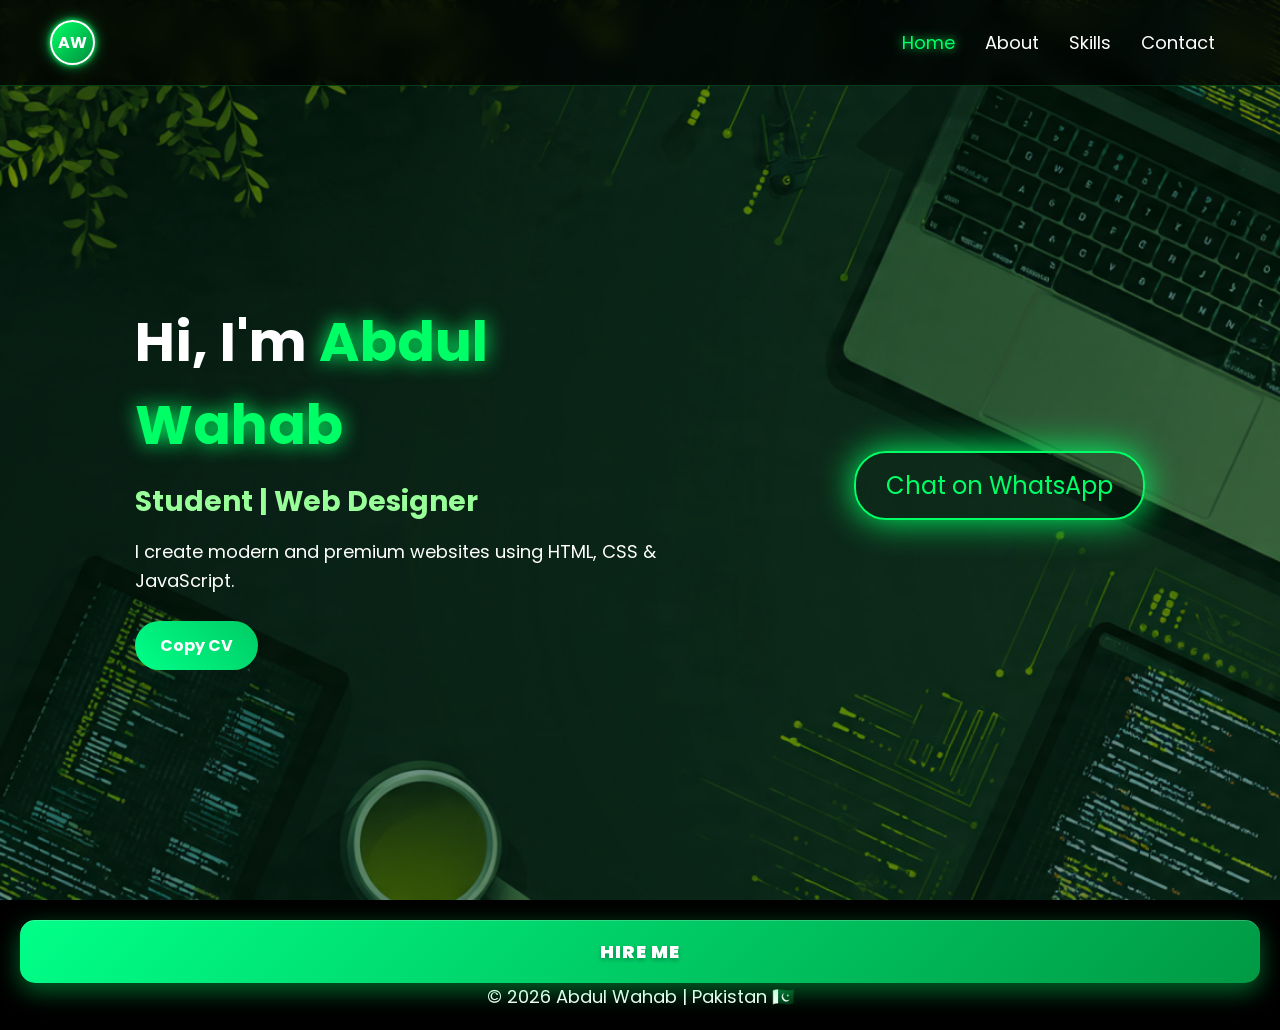
<file: index.html>
<!DOCTYPE html>
<html lang="en">
<head>
  <meta charset="UTF-8">
  <meta name="viewport" content="width=device-width, initial-scale=1.0">
  <title>Abdul Wahab | Home</title>
  <link href="https://fonts.googleapis.com/css2?family=Poppins:wght@400;700;900&display=swap" rel="stylesheet">
  <link rel="stylesheet" href="style.css">
</head>
<body>
  <header>
    <nav>
      <div class="logo-nav"><div class="circle"><span>AW</span></div></div>
      <div class="menu-toggle" onclick="toggleMenu()">☰</div>
      <ul id="navLinks">
        <li><a href="./index.html" class="active">Home</a></li>
        <li><a href="about.html">About</a></li>
        <li><a href="skills.html">Skills</a></li>
        <li><a href="contact.html">Contact</a></li>
        </ul>

    
    </nav>
  </header>

  <section class="hero">
    <div class="text">
      <h1>Hi, I'm <span>Abdul Wahab</span></h1>
      <h3>Student | Web Designer</h3>
      <p>I create modern and premium websites using HTML, CSS & JavaScript.</p>
      <a href="copy.html" class="btn" >Copy CV</a>
    </div>
    <div class="image">
      <a href="https://wa.me/923703696526" target="_blank" class="whatsapp-btn">Chat on WhatsApp</a>
    </div>
  </section>

  <footer>
    <a href="https://wa.me/923703696526?text=Hello%20Abdul Wahab!%20I%20saw%20your%20portfolio%20and%20want%20to%20hire%20you%20for%20my%20project.%20Are%20you%20available?" target="_blank" id="btn">HIRE ME</a><p>© 2026 Abdul Wahab | Pakistan 🇵🇰</p></footer>
  <script src="script.js"></script>
</body>
</html>
</file>
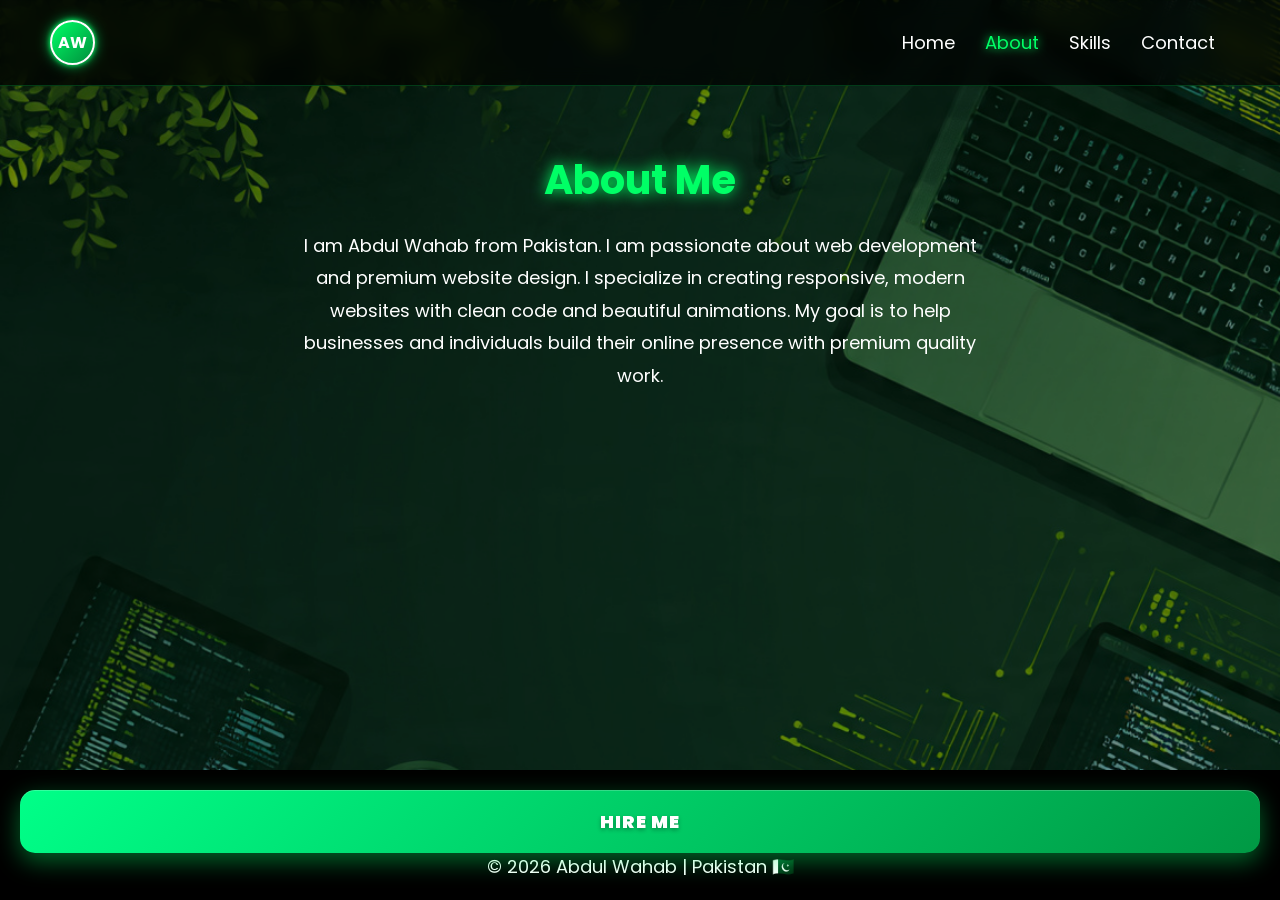
<file: about.html>
<!DOCTYPE html>
<html lang="en">
<head>
  <meta charset="UTF-8">
  <meta name="viewport" content="width=device-width, initial-scale=1.0">
  <title>Abdul Wahab | About</title>
  <link href="https://fonts.googleapis.com/css2?family=Poppins:wght@400;700;900&display=swap" rel="stylesheet">
  <link rel="stylesheet" href="style.css">
</head>
<body>
  <header>
    <nav>
      <div class="logo-nav"><div class="circle"><span>AW</span></div></div>
      <div class="menu-toggle" onclick="toggleMenu()">☰</div>
      <ul id="navLinks">
        <li><a href="index.html">Home</a></li>
        <li><a href="about.html" class="active">About</a></li>
        <li><a href="skills.html">Skills</a></li>
        <li><a href="contact.html">Contact</a></li>
      </ul>
    </nav>
  </header>

  <section class="page-section">
    <h2>About Me</h2>
    <p>I am Abdul Wahab from Pakistan. I am passionate about web development and premium website design. I specialize in creating responsive, modern websites with clean code and beautiful animations. My goal is to help businesses and individuals build their online presence with premium quality work.</p>
  </section>

  <footer><a href="https://wa.me/923703696526?text=Abdul%20Wahab%2C%20kya%20ap%20mera%20kam%20kare%20ga." target=""  id="btn"> HIRE ME</a><p>© 2026 Abdul Wahab | Pakistan 🇵🇰</p></footer>
  <script src="script.js"></script>
</body>
</html>
</file>
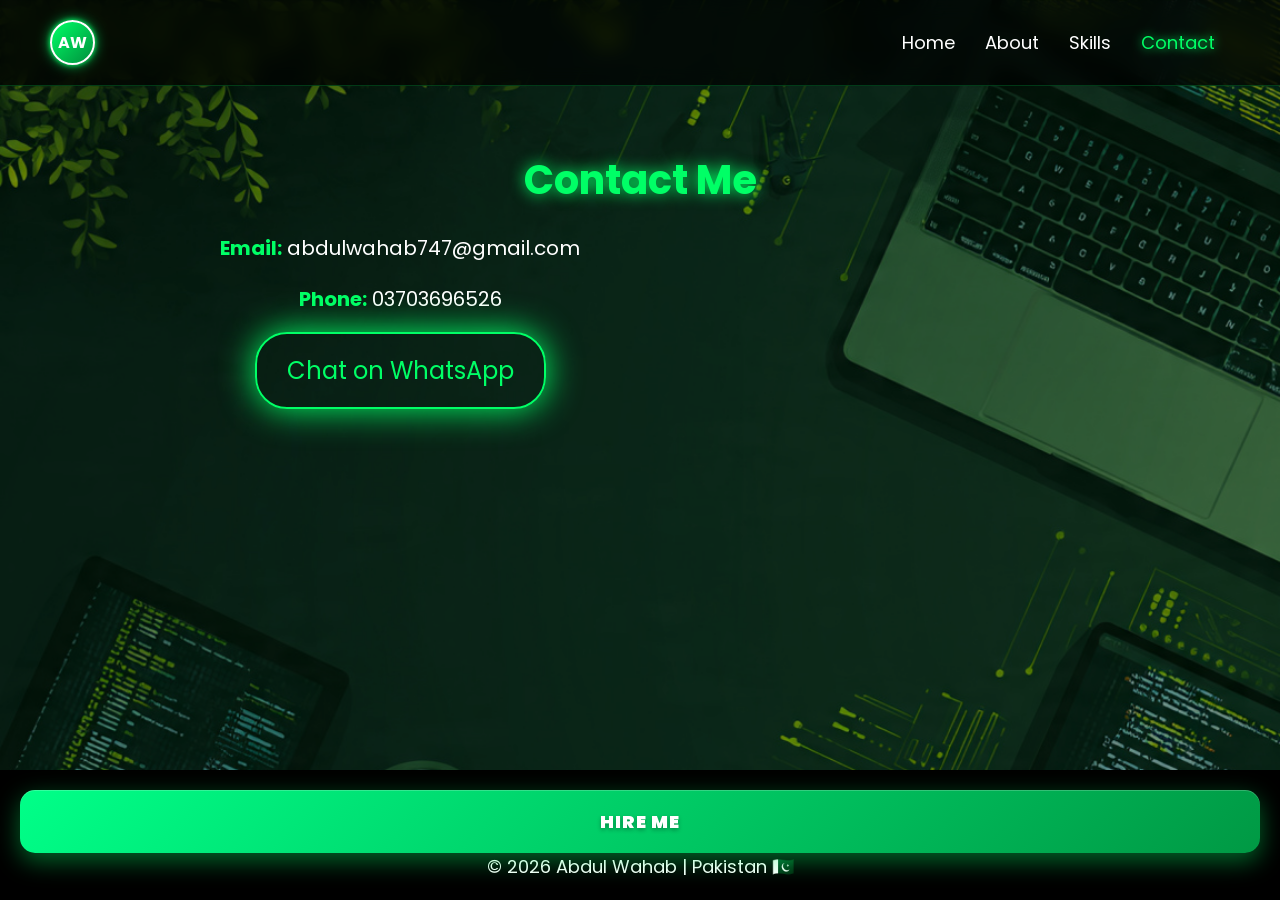
<file: contact.html>
<!DOCTYPE html>
<html lang="en">
<head>
  <meta charset="UTF-8">
  <meta name="viewport" content="width=device-width, initial-scale=1.0">
  <title>Abdul Wahab | Contact</title>
  <link href="https://fonts.googleapis.com/css2?family=Poppins:wght@400;700;900&display=swap" rel="stylesheet">
  <link rel="stylesheet" href="style.css">
</head>
<body>
  <header>
    <nav>
      <div class="logo-nav"><div class="circle"><span>AW</span></div></div>
      <div class="menu-toggle" onclick="toggleMenu()">☰</div>
      <ul id="navLinks">
        <li><a href="index.html">Home</a></li>
        <li><a href="about.html">About</a></li>
        <li><a href="skills.html">Skills</a></li>
        <li><a href="contact.html" class="active">Contact</a></li>
      
      </ul>
    </nav>
  </header>

  <section class="page-section">
    <h2>Contact Me</h2>
    <div class="contact-info">
      <p><span class="box-label">Email:</span> abdulwahab747@gmail.com</p>
      <p><span class="box-label">Phone:</span> 03703696526</p>
      <p><a href="https://wa.me/923703696526"class="whatsapp-btn" target="_blank"> Chat on WhatsApp</a></p>
    </div>
  </section>

  <footer><a href="https://wa.me/923703696526?text=Abdul%20Wahab%2C%20kya%20ap%20mera%20kam%20kare%20ga." target=""  id="btn"> HIRE ME</a><p>© 2026 Abdul Wahab | Pakistan 🇵🇰</p></footer>
  <script src="script.js"></script>
</body>
</html>
</file>
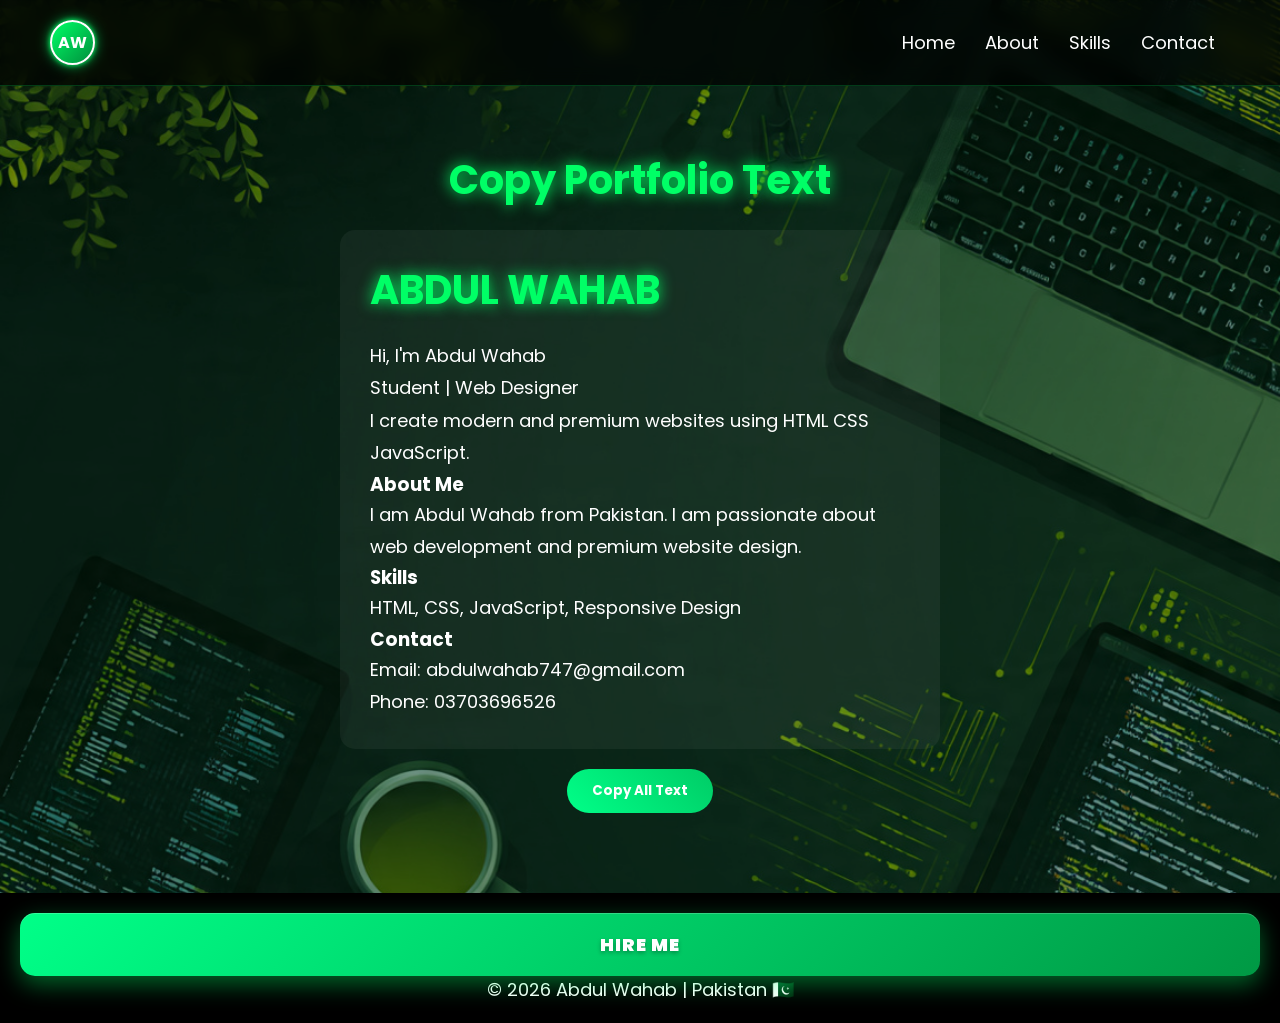
<file: copy.html>
<!DOCTYPE html>
<html lang="en">
<head>
  <meta charset="UTF-8">
  <meta name="viewport" content="width=device-width, initial-scale=1.0">
  <title>Abdul Wahab | Copy Text</title>
  <link href="https://fonts.googleapis.com/css2?family=Poppins:wght@400;700;900&display=swap" rel="stylesheet">
  <link rel="stylesheet" href="style.css">
</head>
<body>
  <header>
    <nav>
      <div class="logo-nav"><div class="circle"><span>AW</span></div></div>
      <div class="menu-toggle" onclick="toggleMenu()">☰</div>
      <ul id="navLinks">
        <li><a href="index.html">Home</a></li>
        <li><a href="about.html">About</a></li>
        <li><a href="skills.html">Skills</a></li>
        <li><a href="contact.html">Contact</a></li>
        
      </ul>
    </nav>
  </header>
  <section class="page-section">
    <h2>Copy Portfolio Text</h2>
    <div id="content" class="copy-content">
      <h2>ABDUL WAHAB</h2>
      <p>Hi, I'm Abdul Wahab</p>
      <p>Student | Web Designer</p>
      <p>I create modern and premium websites using HTML CSS JavaScript.</p>
      <h3>About Me</h3>
      <p>I am Abdul Wahab from Pakistan. I am passionate about web development and premium website design.</p>
      <h3>Skills</h3>
      <p>HTML, CSS, JavaScript, Responsive Design</p>
      <h3>Contact</h3>
      <p>Email: abdulwahab747@gmail.com</p>
      <p>Phone: 03703696526</p>
    </div>
    <button onclick="copyAllText()" class="btn">Copy All Text</button>
  </section>
  <footer><a href="https://wa.me/923703696526?text=Abdul%20Wahab%2C%20kya%20ap%20mera%20kam%20kare%20ga." target=""  id="btn"> HIRE ME</a><p>© 2026 Abdul Wahab | Pakistan 🇵🇰</p></footer>
  <script src="script.js"></script>
</body>
</html>
</file>
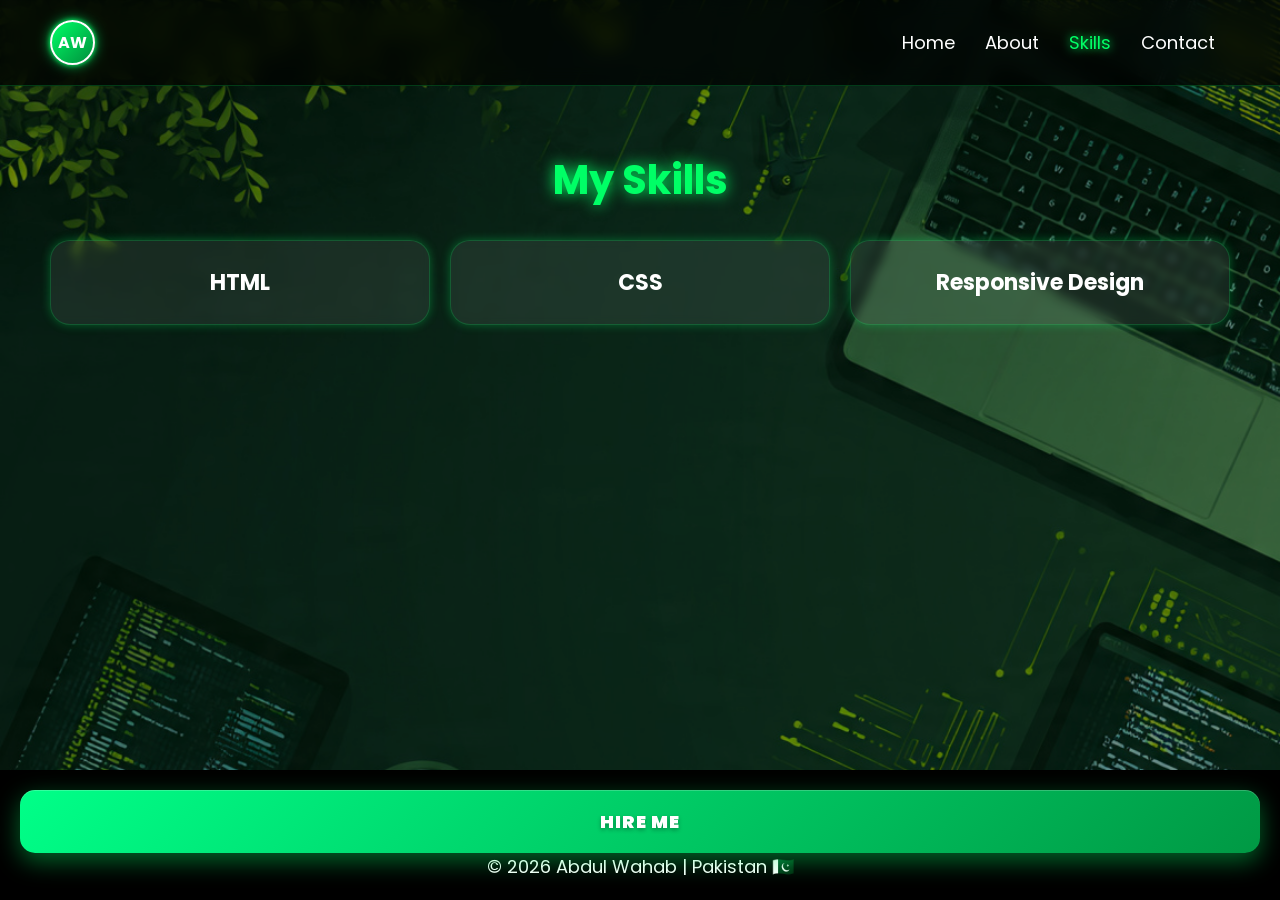
<file: skills.html>
<!DOCTYPE html>
<html lang="en">
<head>
  <meta charset="UTF-8">
  <meta name="viewport" content="width=device-width, initial-scale=1.0">
  <title>Abdul Wahab | Skills</title>
  <link href="https://fonts.googleapis.com/css2?family=Poppins:wght@400;700;900&display=swap" rel="stylesheet">
  <link rel="stylesheet" href="style.css">
</head>
<body>
  <header>
    <nav>
      <div class="logo-nav"><div class="circle"><span>AW</span></div></div>
      <div class="menu-toggle" onclick="toggleMenu()">☰</div>
      <ul id="navLinks">
        <li><a href="index.html">Home</a></li>
        <li><a href="about.html">About</a></li>
        <li><a href="skills.html" class="active">Skills</a></li>
        <li><a href="contact.html">Contact</a></li>
        
      </ul>
    </nav>
  </header>
  <section class="page-section">
    <h2>My Skills</h2>
    <div class="cards">
      <div class="card">HTML</div>
      <div class="card">CSS</div>
      <div class="card">Responsive Design</div>
    </div>
  </section>
  <footer><a href="https://wa.me/923703696526?text=Abdul%20Wahab%2C%20kya%20ap%20mera%20kam%20kare%20ga." target=""  id="btn"> HIRE ME</a><p>© 2026 Abdul Wahab | Pakistan 🇵🇰</p></footer>
  <script src="script.js"></script>
</body>
</html>
</file>
<file: style.css>
* {
  margin: 0;
  padding: 0;
  box-sizing: border-box;
  font-family: 'Poppins', sans-serif;
  scroll-behavior: smooth;
  -webkit-tap-highlight-color: transparent;
}

html {
  height: 100%;
}

body {
  background-image: url('./background.jpeg');
  background-size: cover;
  background-position: center center;
  background-repeat: no-repeat;
  background-attachment: fixed;
  color: white;
  overflow-x: hidden;
  min-height: 100vh;
  display: flex;
  flex-direction: column;
}

body::before {
  content: "";
  position: fixed;
  top: 0; 
  left: 0;
  width: 100%; 
  height: 100%;
  background: rgba(0, 25, 0, 0.45);
  z-index: -1;
}

/* --- Intro Page --- */
.intro-body {
  height: 100vh;
  overflow: hidden;
  background: linear-gradient(135deg, #001100, #000, #003300);
  display: flex;
  justify-content: center;
  align-items: center;
}

.logo {
  display: flex;
  gap: 6px;
  font-size: 60px;
  font-weight: 900;
  color: #00ff66;
}

.logo span {
  opacity: 0;
  transform: translateY(-500px);
  text-shadow: 0 0 10px #00ff66, 0 0 25px #00ff66, 0 0 45px #00cc44;
  animation: drop .8s ease forwards, flyleft 1.5s ease forwards;
}

.logo span:nth-child(1){animation-delay:0s,3.2s}
.logo span:nth-child(2){animation-delay:.15s,3.35s}
.logo span:nth-child(3){animation-delay:.30s,3.5s}
.logo span:nth-child(4){animation-delay:.45s,3.65s}
.logo span:nth-child(5){animation-delay:.60s,3.8s}
.logo span:nth-child(6){animation-delay:.75s,3.95s}
.logo span:nth-child(7){animation-delay:.90s,4.1s}
.logo span:nth-child(8){animation-delay:1.05s,4.25s}
.logo span:nth-child(9){animation-delay:1.20s,4.4s}
.logo span:nth-child(10){animation-delay:1.35s,4.55s}
.logo span:nth-child(11){animation-delay:1.50s,4.7s}

@keyframes drop {
  0% {opacity: 0; transform: translateY(-500px)}
  100% {opacity: 1; transform: translateY(0)}
}

@keyframes flyleft {
  0% {transform: translateX(0); opacity: 1}
  100% {transform: translateX(-1500px); opacity: 0}
}

.cover {
  position: fixed;
  inset: 0;
  background: rgba(0,0,0,0.9);
  display: flex;
  justify-content: center;
  align-items: center;
  opacity: 0;
  animation: showpage 1s ease forwards;
  animation-delay: 6s;
}

@keyframes showpage {to {opacity: 1}}

.box {
  position: relative;
  background: rgba(255,255,255,0.08);
  backdrop-filter: blur(12px);
  padding: 25px;
  width: 320px;
  border-radius: 25px;
  text-align: center;
  box-shadow: 0 0 25px rgba(0,255,120,0.4);
  color: white;
  animation: pop 0.8s ease;
}

@keyframes pop {
  from {transform: scale(0.5); opacity: 0}
  to {transform: scale(1); opacity: 1}
}

.box h2 {font-size: 22px; margin-bottom: 12px; color: #00ff88}
.box p {font-size: 16px; margin-bottom: 15px}
.box button {
  background: linear-gradient(45deg, #00ff88, #00cc66);
  border: none;
  padding: 10px 20px;
  border-radius: 30px;
  color: white;
  font-size: 14px;
  cursor: pointer;
  box-shadow: 0 0 15px rgba(0,255,100,0.5);
  transition: 0.3s;
}
.box button:hover {transform: scale(1.1)}
.flowers {font-size: 22px; margin-bottom: 8px}

/* --- Main Site --- */
header {
  width: 100%;
  padding: 20px 50px;
  position: fixed;
  top: 0;
  left: 0;
  background: rgba(0,0,0,0.7);
  backdrop-filter: blur(10px);
  z-index: 1000;
  border-bottom: 1px solid rgba(0,255,102,0.2);
}

nav {display: flex; justify-content: space-between; align-items: center}

.circle {
  width: 45px;
  height: 45px;
  border-radius: 50%;
  background: linear-gradient(135deg, #00ff66, #008f3d);
  display: flex;
  justify-content: center;
  align-items: center;
  border: 2px solid white;
  box-shadow: 0 0 5px #00ff66, 0 0 12.5px #00cc55;
  animation: pulse 2s infinite alternate;
}

.circle span {font-size: 16px; font-weight: bold; color: white}
@keyframes pulse {0% {transform: scale(1)} 100% {transform: scale(1.1)}}

nav ul {display: flex; list-style: none}
nav ul li {margin: 0 15px}
nav ul li a {
  text-decoration: none;
  color: white;
  font-size: 18px;
  transition: 0.3s;
}
nav ul li a:hover, nav ul li a.active {
  color: #00ff66;
  text-shadow: 0 0 10px #00ff66;
}

.menu-toggle {display: none; font-size: 28px; color: #fff; cursor: pointer}

.hero {
  min-height: 100vh;
  display: flex;
  justify-content: space-around;
  align-items: center;
  padding: 120px 50px 50px;
}

.text {max-width: 550px}
.text h1 {font-size: 55px; margin-bottom: 15px}
.text h1 span {color: #00ff66; text-shadow: 0 0 20px #00ff66}
.text h3 {font-size: 28px; margin-bottom: 15px; color: #99ff99}
.text p {font-size: 18px; line-height: 1.6; margin-bottom: 25px}

.btn {
  display: inline-block;
  padding: 12px 25px;
  background: linear-gradient(45deg, #00ff88, #00cc66);
  color: white;
  text-decoration: none;
  border-radius: 30px;
  font-weight: bold;
  transition: 0.3s;
  border: none;
  cursor: pointer;
}
.btn:hover {transform: scale(1.05); box-shadow: 0 0 20px #00ff66}

.mobile-hire-btn {display: none;}

.whatsapp-btn {
  text-decoration: none;
  color: #00ff66;
  font-size: 24px;
  padding: 15px 30px;
  border: 2px solid #00ff66;
  border-radius: 32px;
  box-shadow: 0 0 35px #00ff66;
  animation: float 3s ease-in-out infinite;
  display: inline-block;
}
@keyframes float {
  0% {transform: translateY(0)}
  50% {transform: translateY(-15px)}
  100% {transform: translateY(0)}
}

.page-section {
  padding: 150px 50px 80px; 
  text-align: center; 
  min-height: 80vh;
  flex: 1;
}
.page-section h2 {font-size: 40px; margin-bottom: 20px; color: #00ff66; text-shadow: 0 0 15px #00ff66}
.page-section p {font-size: 18px; max-width: 700px; margin: auto; line-height: 1.8}

.cards {
  display: grid;
  grid-template-columns: repeat(auto-fit, minmax(220px, 1fr));
  gap: 20px;
  margin-top: 30px;
}

.card {
  padding: 25px;
  background: rgba(255,255,255,0.08);
  backdrop-filter: blur(5px);
  border-radius: 20px;
  font-size: 22px;
  font-weight: bold;
  transition: 0.4s;
  box-shadow: 0 0 10px rgba(0,255,102,0.3);
  border: 1px solid rgba(0,255,102,0.2);
}
.card:hover {transform: translateY(-10px); box-shadow: 0 0 25px #00ff66}

.contact-info p {margin: 15px 0; font-size: 20px}
.contact-info a {color: #00ff66; text-decoration: none}
.box-label {color: #00ff66; font-weight: bold}

.copy-content {
  background: rgba(255,255,255,0.05);
  padding: 30px;
  border-radius: 15px;
  margin-bottom: 20px;
  text-align: left;
  max-width: 600px;
  margin: 0 auto 20px;
}

footer {
  padding: 20px;
  text-align: center;
  background: #000;
  font-size: 18px;
  margin-top: auto;
}

.whatsapp-float{
  padding: 12px 25px;
  background: #00ff66;
  color: black;
  text-decoration: none;
  border-radius: 30px;
  font-weight: bold;
  transition: 0.4s;
}
.whatsapp-float:hover {
  transform: scale(1.1);
  box-shadow: 0 0 20px #00ff66;
}

#btn {
  display: block;
  width: 100%;
  padding: 18px 25px;
  background: linear-gradient(135deg, #00ff88, #00cc66, #009944);
  color: white;
  text-decoration: none;
  font-weight: 900;
  font-size: 18px;
  text-transform: uppercase;
  letter-spacing: 1px;
  transition: 0.4s;
  border: none;
  cursor: pointer;
  border-radius: 15px;
  box-shadow: 0 8px 25px rgba(0,255,102,0.4), inset 0 1px 0 rgba(255,255,255,0.2);
  text-shadow: 0 2px 4px rgba(0,0,0,0.3);
  position: relative;
  overflow: hidden;
}

#btn:hover {
  transform: translateY(-3px);
  box-shadow: 0 12px 35px rgba(0,255,102,0.6), inset 0 1px 0 rgba(255,255,255,0.3);
  background: linear-gradient(135deg, #00ff99, #00dd77, #00aa55);
}

#btn:active {transform: translateY(0px)}

#btn::before {
  content: '';
  position: absolute;
  top: 0;
  left: -100%;
  width: 100%;
  height: 100%;
  background: linear-gradient(90deg, transparent, rgba(255,255,255,0.3), transparent);
  transition: 0.6s;
}

#btn:hover::before {left: 100%}

@media (max-width: 1024px) {
  header {padding: 15px 20px}
  nav {flex-wrap: wrap}
  .menu-toggle {display: block;}
  nav ul {
    display: none;
    width: 100%;
    flex-direction: column;
    text-align: center;
    background: rgba(0,0,0,0.95);
    margin-top: 15px;
    border-radius: 15px;
    padding: 15px 0;
  }
  nav ul.active {display: flex}
  nav ul li {margin: 12px 0}
  .whatsapp-float {display: none}
  .hero {flex-direction: column; text-align: center; padding: 140px 20px 40px}
  .text h1 {font-size: 38px}
  .text h3 {font-size: 22px}
  .page-section {padding: 140px 20px 60px}
  .page-section h2 {font-size: 32px}
  .cards {grid-template-columns: repeat(2, 1fr)}
  .logo {font-size: 50px}
  #btn {font-size: 16px; padding: 16px 20px; border-radius: 12px;}
  body {background-attachment: scroll;}
}

@media (max-width: 480px) {
  .text h1 {font-size: 32px}
  .box {width: 90%; padding: 25px}
  .whatsapp-btn {font-size: 18px; padding: 12px 20px}
  .cards {grid-template-columns: 1fr}  
  #btn {font-size: 15px; padding: 14px 15px; letter-spacing: 0.5px;}
}

@media (max-width: 300px) {
  .logo {font-size: 30px; gap: 4px;}
  .box {width: 80%; padding: 20px;}
  .box h2 {font-size: 20px}
  .box p {font-size: 14px}
  .flowers {font-size: 20px}
}
</file>
